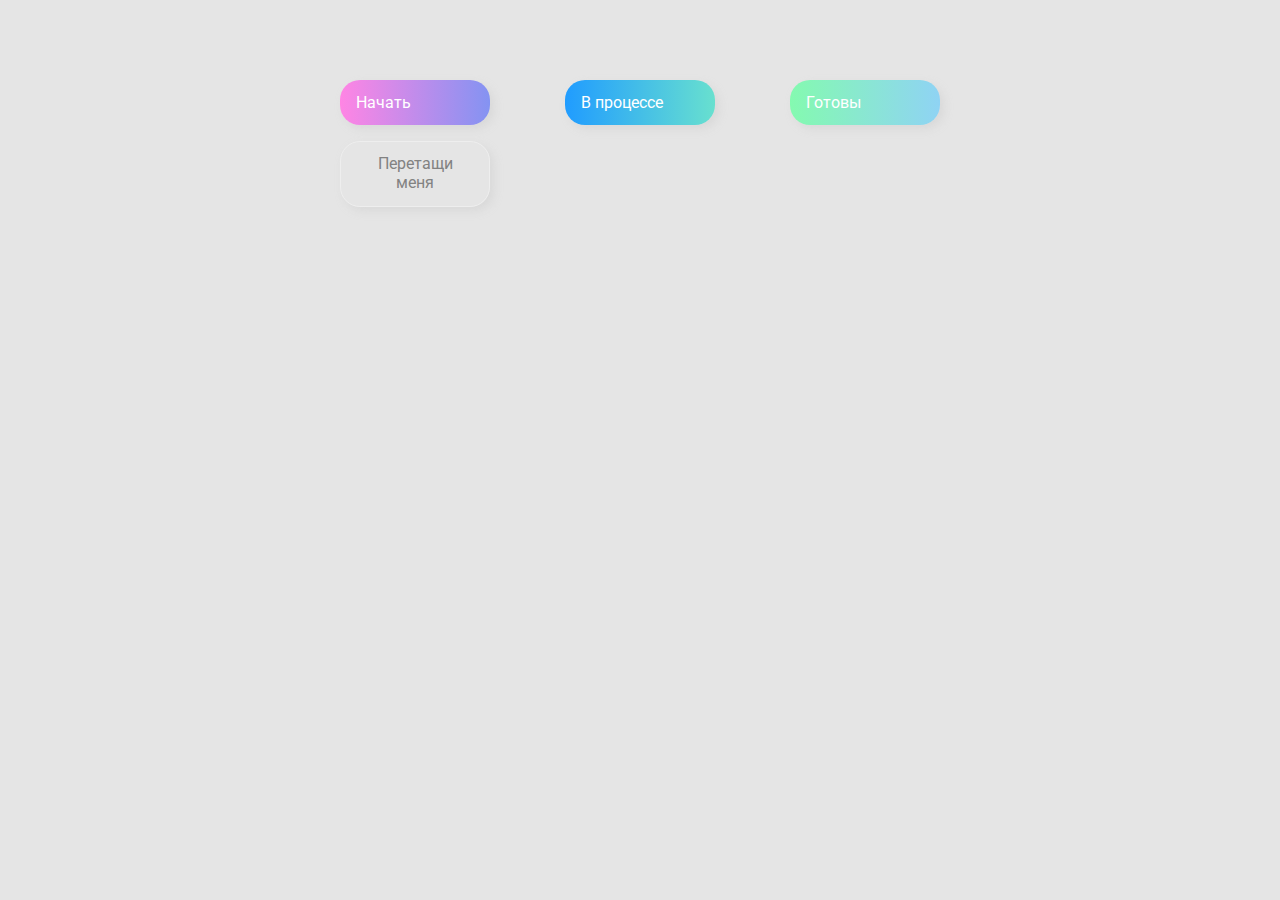
<file: 02-drag-n-drop-sources/index.html>
<!DOCTYPE html>
<html lang="en">
  <head>
    <meta charset="UTF-8" />
    <meta name="viewport" content="width=device-width, initial-scale=1.0" />
    <link rel="stylesheet" href="styles.css" />
    <title>Drag & Drop | Проект 2</title>
  </head>
  <body>
    <div>
      <div class="row">
          <div class="col-header start">Начать</div>
          <div class="col-header progress">В процессе</div>
          <div class="col-header done">Готовы</div>
      </div>

      <div class="row">
        <div class="placeholder">
          <div class="item" draggable="true">Перетащи меня</div>
        </div>
        <div class="placeholder"></div>
        <div class="placeholder"></div>
      </div>
      
    </div>

    <script src="app.js"></script>
  </body>
</html>
</file>
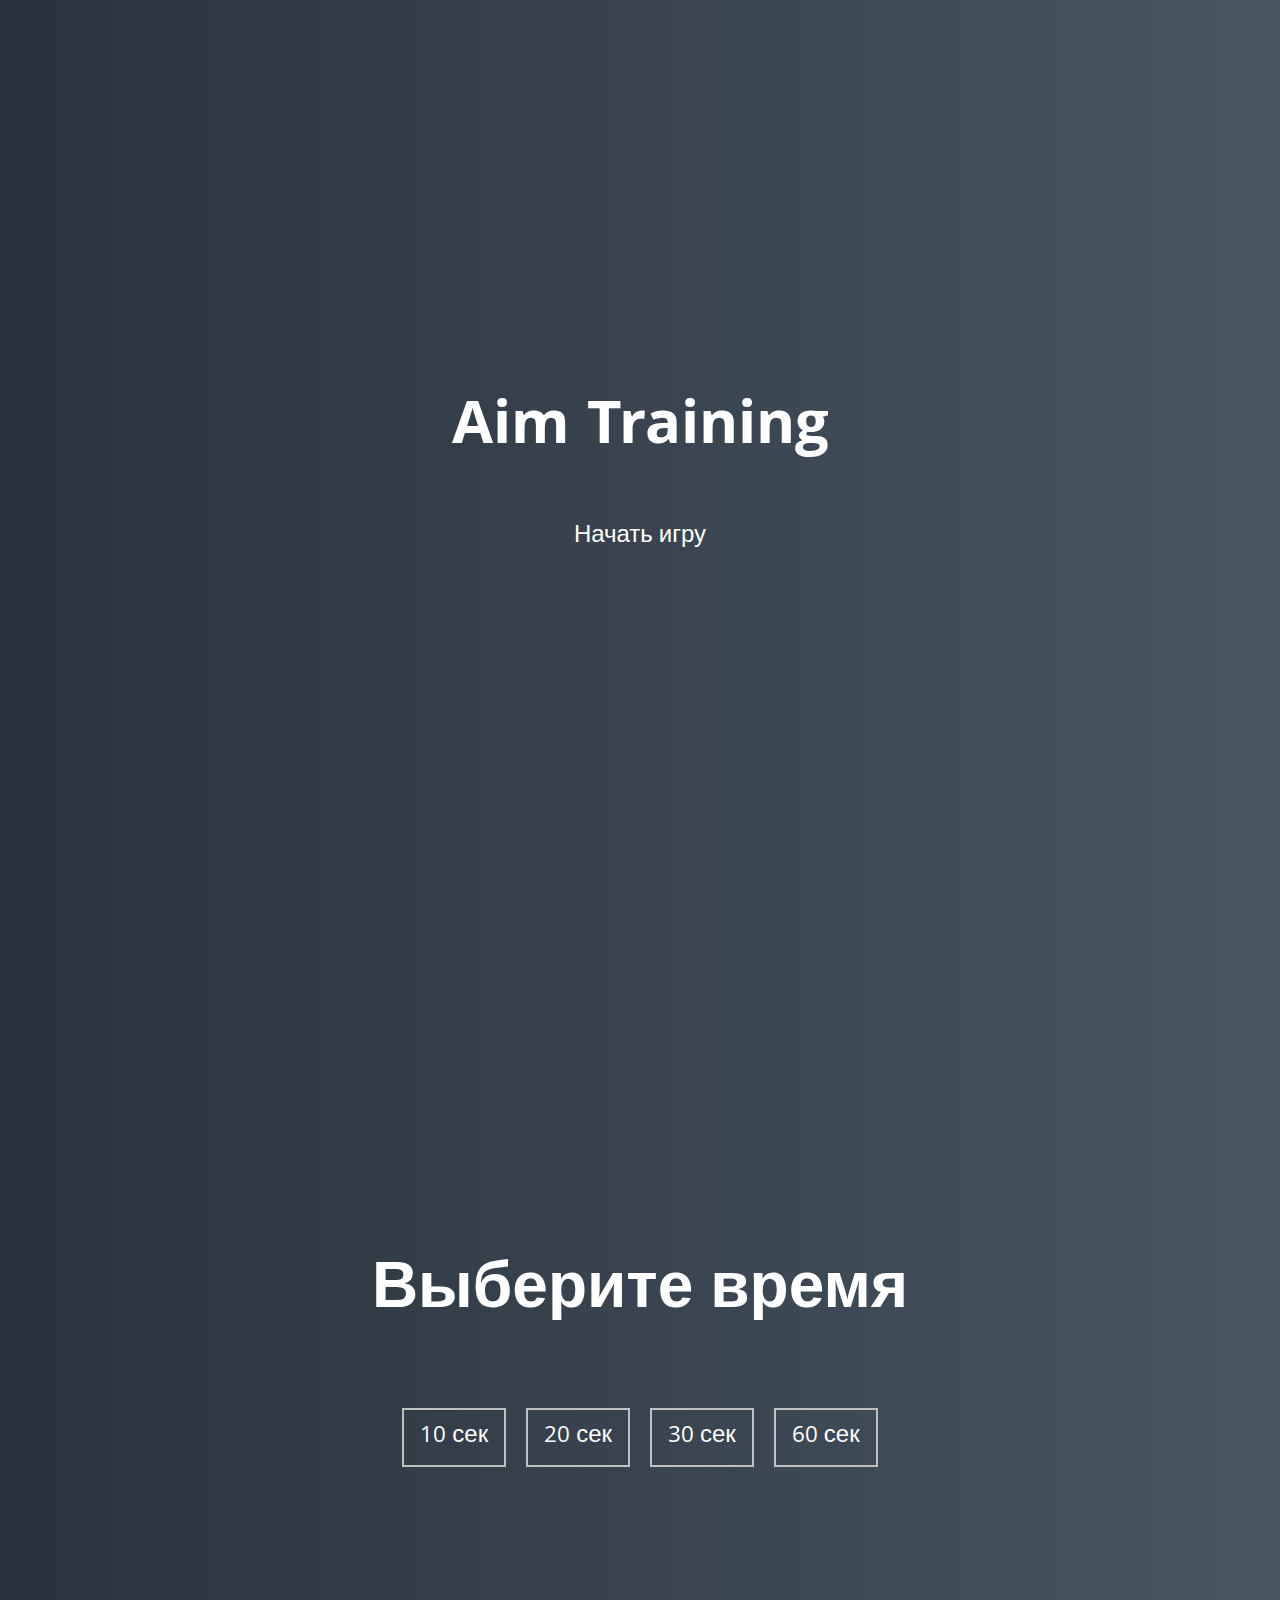
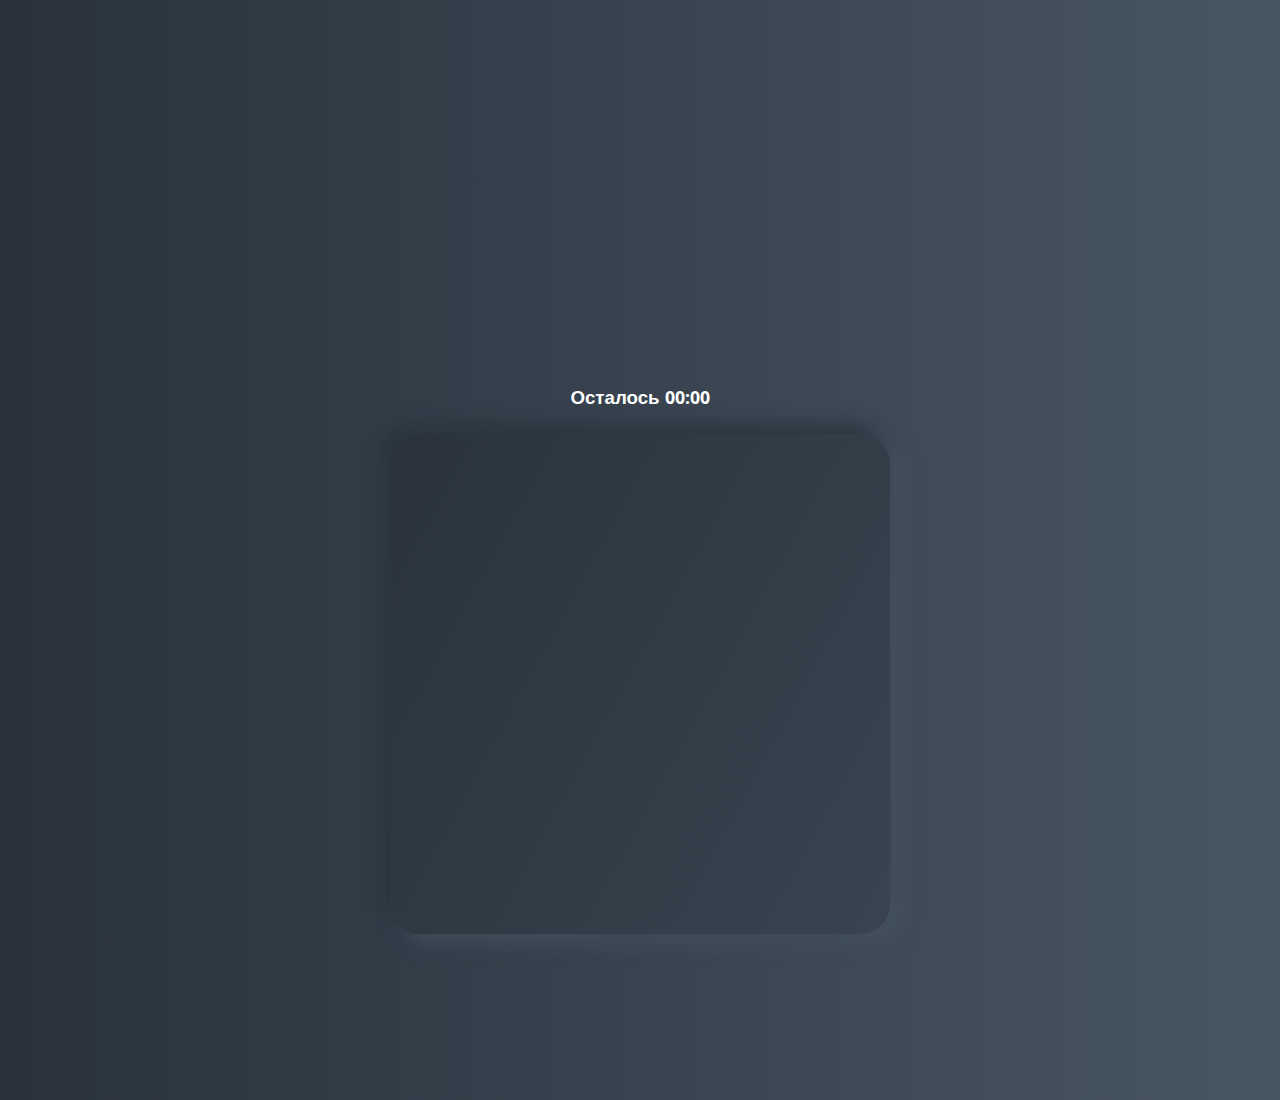
<file: 05-aim-game-sources/index.html>
<!DOCTYPE html>
<html lang="en">
  <head>
    <meta charset="UTF-8" />
    <meta name="viewport" content="width=device-width, initial-scale=1.0" />
    <link rel="stylesheet" href="styles.css" />
    <title>Aim Training | Проект 5</title>
  </head>
  <body>
    <div class="screen" >
      <h1>Aim Training</h1>
      <a href="#" class="start" id="start">Начать игру</a>
    </div>

    <div class="screen">
      <h1>Выберите время</h1>
      <ul class="time-list" id="time-list">
        <li>
          <button class="time-btn" data-time="10">
            10 сек
          </button>
        </li>
        <li>
          <button class="time-btn" data-time="20">
            20 сек
          </button>
        </li>
        <li>
          <button class="time-btn" data-time="30">
            30 сек
          </button>
        </li>
        <li>
          <button class="time-btn" data-time="60">
            60 сек
          </button>
        </li>
      </ul>
    </div>

    <div class="screen">
      <h3>Осталось <span id="time">00:00</span></h3>
      <div class="board" id="board"></div>
    </div>

  <script src="app.js"></script>
  </body>
</html>
</file>
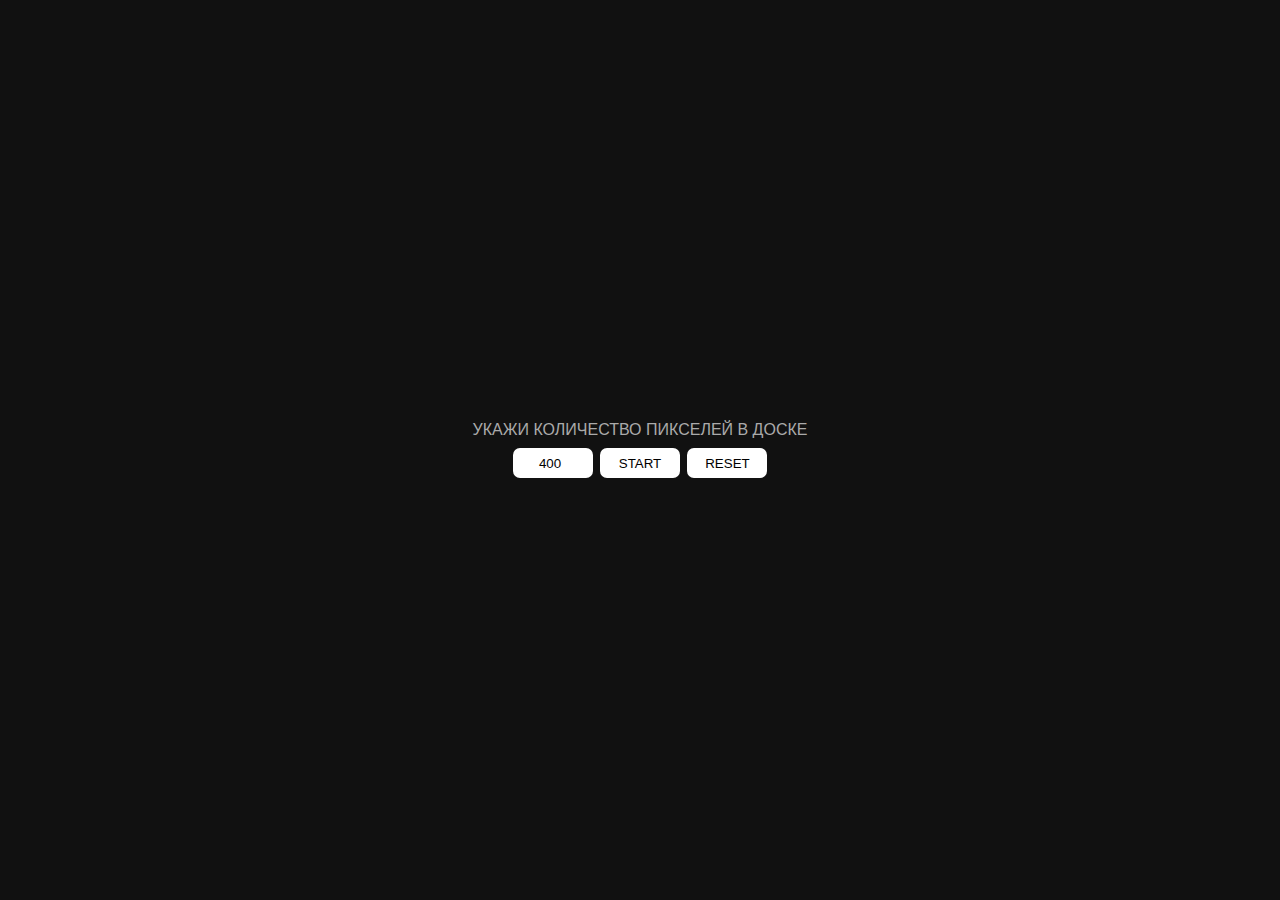
<file: mrfn/2/index.html>
<!DOCTYPE html>
<html>
<head>
  <meta charset="utf-8">
  <title>JS Hover Desk</title>
  <link rel="stylesheet" href="style.css">
</head>
<body>
  <div class='amount'>
    <label for='num'>Укажи количество пикселей в доске</label>
    <input type='number' max='500' min='1' value='400' id='num'>
    <button id='start'>Start</button>
    <button id='reset'>Reset</button>
  </div>
  <div class='container' id='board'></div>

  <script src="app.js"></script>
</body>
</html>
</file>
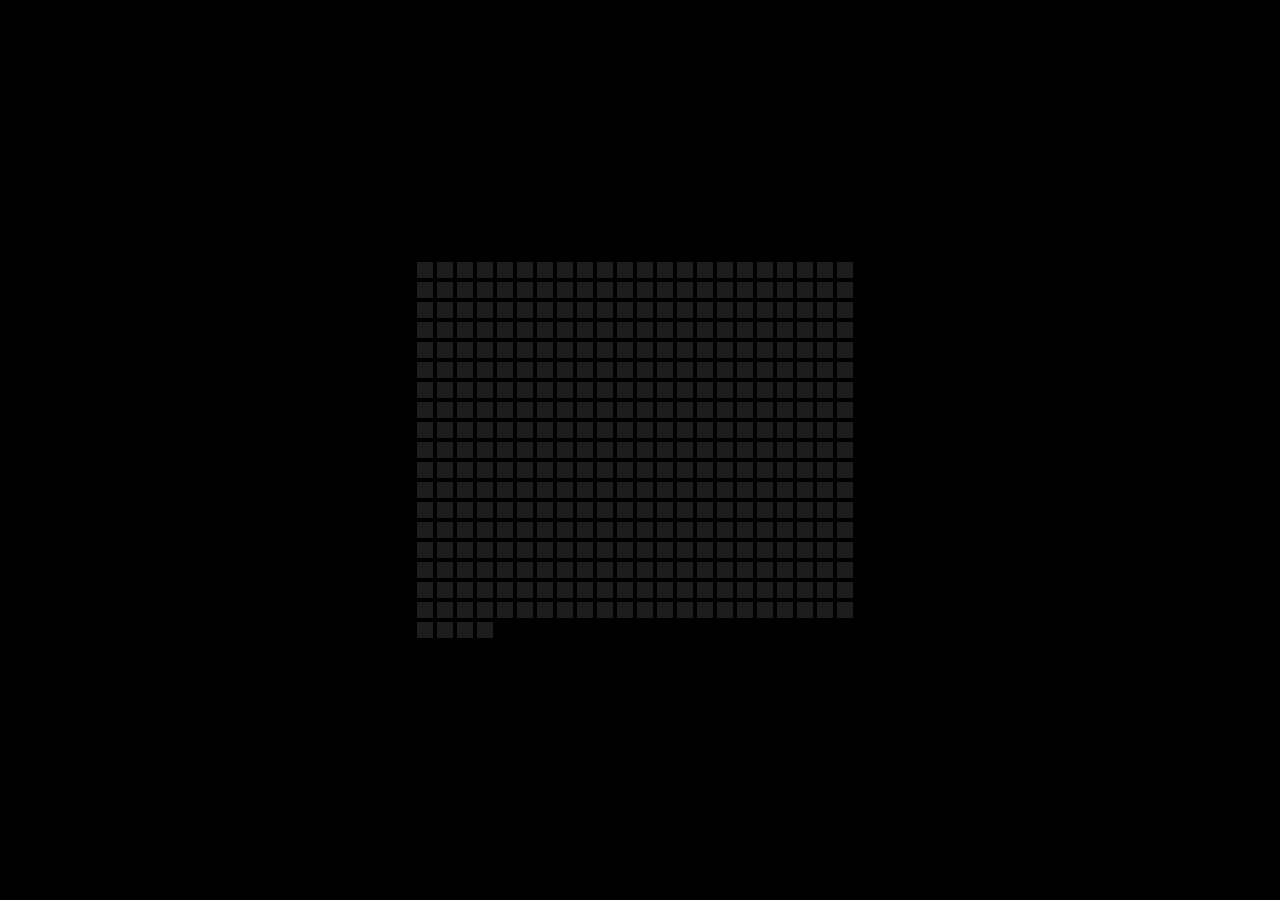
<file: mrfn/board/index.html>
<!DOCTYPE html>
<html lang="en">
<head>
    <meta charset="UTF-8">
    <meta http-equiv="X-UA-Compatible" content="IE=edge">
    <meta name="viewport" content="width=device-width, initial-scale=1.0">
    <link rel="stylesheet" href="style.css">
    <title>Board.4</title>
</head>
<body>
    <div class="container" id="board">
    </div>
    <script src="app.js"></script>
</body>
</html>
</file>
<file: 02-drag-n-drop-sources/styles.css>
@import url('https://fonts.googleapis.com/css?family=Roboto&display=swap');

* {
  box-sizing: border-box;
}

body {
  font-family: 'Roboto', sans-serif;
  background-color: #e5e5e5;
  display: flex;
  padding-top: 5rem;
  justify-content: center;
  overflow: hidden;
  margin: 0;
}

.row {
  display: flex;
  width: 600px;
  justify-content: space-between;
  margin-bottom: 1rem;
}

.col-header {
  width: 150px;
  box-shadow: 4px 4px 9px rgba(198, 198, 198, 0.36);
  border-radius: 20px;
  padding: 0.8rem 1rem;
  color: #fff;
}

.item {
  width: 150px;
  height: 66px;
  border: 1px solid #eee;
  box-shadow: 4px 4px 9px rgba(198, 198, 198, 0.36);
  border-radius: 20px;
  padding: 0.8rem 1rem;
  color: #828282;
  text-align: center;
  cursor: grab;
}

.item:hover {
  cursor: grabbing;
}

.placeholder {
  width: 150px;
  height: 66px;
}

.start {
  background: linear-gradient(90deg, #ff85e4 0%, #229efd 179.25%);
}

.progress {
  background: linear-gradient(90deg, #209cff 0%, #68e0cf 100%);
}

.done {
  background: linear-gradient(90deg, #84fab0 0%, #8fd3f4 100%);
}

.hold {
  border: 5px solid #eee;
  background: rgba(3,3, 3, 0.5);
}

.hide {
  display: none;
}

.hovered {
  border-top: 2px solid #8ed7ed;
  background: rgba(198, 198, 198, 0.5);
}
</file>
<file: 05-aim-game-sources/styles.css>
@import url('https://fonts.googleapis.com/css?family=Khula&display=swap');

* {
  box-sizing: border-box;
}

body {
  color: #fff;
  font-family: 'Khula', sans-serif;
  height: 100vh;
  overflow: hidden;
  margin: 0;
  text-align: center;
}

a {
  color: #fff;
  text-decoration: none;
}

a:hover {
  color: #16D9E3;
}

.start {
  font-size: 1.5rem;
}

h1 {
  line-height: 1.4;
  font-size: 4rem;
}

.screen {
  display: flex;
  flex-direction: column;
  align-items: center;
  justify-content: center;
  height: 100vh;
  width: 100vw;
  transition: margin 0.5s ease-out;
  background: linear-gradient(90deg, #29323C 0%, #485563 100%);
}

.screen.up {
  margin-top: -100vh;
}

.time-list {
  display: flex;
  flex-wrap: wrap;
  justify-content: center;
  list-style: none;
  padding: 0;
}

.time-list li {
  margin: 10px;
}

.time-btn {
  background-color: transparent;
  border: 2px solid #C0C0C0;
  color: #fff;
  cursor: pointer;
  font-family: inherit;
  padding: .5rem 1rem;
  font-size: 1.5rem;
}

.time-btn:hover {
  border: 2px solid #16D9E3;
  color: #16D9E3;
}

.hide {
  opacity: 0;
}

.primary {
  color: #16D9E3;
}

.board {
  display: flex;
  justify-content: center;
  align-items: center;
  position: relative;
  width: 500px;
  height: 500px;
  background: linear-gradient(118.38deg, #29323C -4.6%, #485563 200.44%);
  box-shadow: -8px -8px 20px #2A333D, 10px 7px 20px #475462;
  border-radius: 30px;
  overflow: hidden;
}

.circle {
  background: linear-gradient(90deg, #16D9E3 0%, #30C7EC 47%, #46AEF7 100%);
  position: absolute;
  border-radius: 50%;
  cursor: pointer;
}
</file>
<file: mrfn/2/style.css>
/*Обнуление*/
*{
	padding: 0;
	margin: 0;
	border: 0;
}
*,*:before,*:after{
	-moz-box-sizing: border-box;
	-webkit-box-sizing: border-box;
	box-sizing: border-box;
}
:focus,:active{outline: none;}
a:focus,a:active{outline: none;}

nav,footer,header,aside{display: block;}

html,body{
	height: 100%;
	width: 100%;
	font-size: 100%;
	line-height: 1;
	font-size: 14px;
	-ms-text-size-adjust: 100%;
	-moz-text-size-adjust: 100%;
	-webkit-text-size-adjust: 100%;
}
input,button,textarea{font-family:inherit;}

input::-ms-clear{display: none;}
button{cursor: pointer;}
button::-moz-focus-inner {padding:0;border:0;}
a, a:visited{text-decoration: none;}
a:hover{text-decoration: none;}
ul li{list-style: none;}
img{vertical-align: top;}

h1,h2,h3,h4,h5,h6{font-size:inherit;font-weight: 400;}
/*--------------------*/

body {
  background: #111;
  display: flex;
  flex-direction: column;
  align-items: center;
  justify-content: center;
  overflow: hidden;
}

.amount {
  color: #aaa;
  font-family: 'Tahoma', sans-serif;
  font-size: 16px;
  text-transform: uppercase;
  margin: 30px 0 30px 0;
  text-align: center;
}

label {
  display: block;
  margin: 0 0 10px 0;
}

input {
  width: 80px;
  height: 30px;
  padding: 10px;
  border-radius: 7px;
  text-align: center;
  padding: 0 0 0 10px;
}

input:hover {
  box-shadow: 1px 1px 10px #aaa;
}

input:focus {
  box-shadow: 1px 1px 10px #aaa;
}

button {
  width: 80px;
  height: 30px;
  background-color: #fff;
  border-radius: 7px;
  margin: 0 0 0 3px;
  text-transform: uppercase;
}

button:hover {
  box-shadow: 1px 1px 10px #aaa;
}

.container {
  max-width: 400px;
  display: flex;
  justify-content: center;
  align-items: center;
  flex-wrap: wrap;
}

.square {
  width: 15px;
  height: 15px;
  background: #1d1d1d;
  margin: 2px;
  box-shadow: 0 0 2px #000;
  transition: 2s ease;
}

.square:hover {
  transition-duration: 0s;
}
</file>
<file: mrfn/board/style.css>
* {
    margin: 0;
    padding: 0;
    box-sizing: border-box;
}

body {
    background-color: #000;
    display: flex;
    align-items: center;
    justify-content: center;
    min-height: 100vh;
    overflow: hidden;
}

.container {
    display: flex;
    flex-wrap: wrap;
    max-width: 450px;
}

.square {
    height: 16px;
    width: 16px;
    background: #1d1d1d;
    margin: 2px;
    box-shadow: 0 0 2px #000;
    transition: 2s ease;
}

.square:hover {
    background: red;
}
</file>
